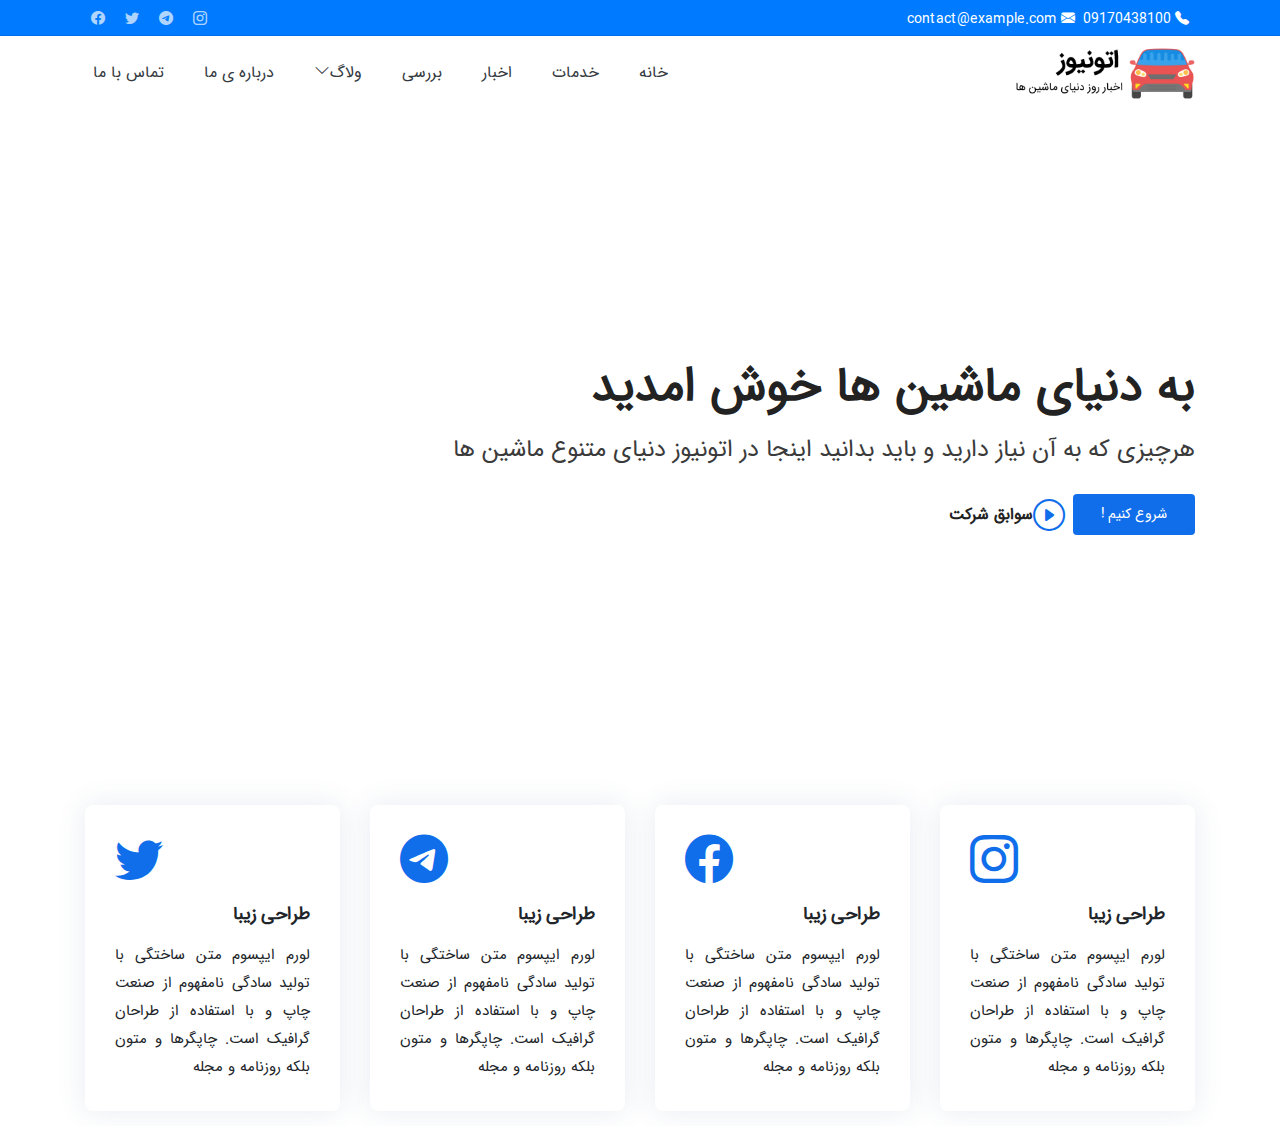
<file: index.html>
<!DOCTYPE html>
<html lang="en">
<head>
    <meta charset="UTF-8">
    <meta http-equiv="X-UA-Compatible" content="IE=edge">
    <meta name="viewport" content="width=device-width, initial-scale=1.0">
    <link rel="stylesheet" href="css/bootstrap-grid.min.css" />
    <link rel="stylesheet" href="css/bootstrap-reboot.min.css" />
    <link rel="stylesheet" href="css/bootstrap.min.css" />
    <link rel="stylesheet" href="css/bootstrap-icons/bootstrap-icons.css" />
    <link rel="stylesheet" href="css/style.css" />
    <title></title>
    <style>
    html,
*,
body {
  direction: rtl;
  font-family: iransansweb;
}
@font-face {
  font-family: iransansweb;
  src: url("../font/iransansweb/IRANSansWeb.eot") format("eot");
  src: url("../font/iransansweb/IRANSansWeb.ttf") format("ttf");
  src: url("../font/iransansweb/IRANSansWeb.woff") format("woff");
}
@font-face {
  font-family: iransansdn;
  src: url("../font/iransansdn/iransansdn.eot") format("eot");
  src: url("../font/iransansdn/iransansdn.ttf") format("ttf");
  src: url("../font/iransansdn/iransansdn.woff") format("woff");
}
::selection {
  background-color: #000;
  color: #fff;
}
.top-bar {
  background-color: #007bff;
  color: #fff;
  font-size: 14px;
  padding: 5px 0px;
  border-bottom: 1px solid rgba(0, 0, 0, 0.08);
}
.top-bar a {
  color: rgba(255, 255, 255, 0.7);
  transition: 0.3s;
}
.top-bar a:hover {
  color: white;
}
.topbar-right {
  float: right;
  margin-top: 4px;
}
.topbar-left {
  float: left;
  margin-top: 4px;
}
.topbar-left,
.topbar-right {
  padding-left: 21px;
  padding-right: 21px;
}
.topbar-left ul,
.topbar-right ul {
  padding: 0px;
  margin: 0px;
  list-style: none;
}
.topbar-left ul li,
.topbar-right ul li {
  display: inline-block;
}
#top-bar .nav-link i {
  font-size: 18px;
}
/*my nabar*/
.sticky {
  padding: 5px !important;
  box-shadow: 0 0.125rem 0.25rem rgba(0, 0, 0, 0.075) !important;
}
#navbar {
  padding: 10px;
  transition: all 0.5s ease-in-out 0s;
}
.navbar-nav .nav-link::before {
  content: "";
  position: absolute;
  left: 0;
  top: 80%;
  width: 0%;
  background-color: #fff;
  height: 2px;
  transition: all 0.5s linear;
  margin: 7px 0;
}
.navbar-nav .nav-link::after {
  content: "";
  position: absolute;
  right: 0;
  top: 80%;
  width: 0%;
  background-color: #fff;
  height: 2px;
  transition: all 0.5s linear;
  margin: 7px 0;
}
.navbar-nav .nav-link {
  position: relative;
}
.navbar-nav .nav-link:hover::before {
  width: 100%;
  background-color: #007bff;
}
.navbar-nav .nav-link:hover::after {
  width: 100%;
  background-color: #007bff;
}
.navbar-nav .nav-link:hover {
  color: #007bff !important;
}
.navbar-nav .dropdown-menu {
  padding: 10px 0;
  border: 1px solid rgba(0, 0, 0, 0.08);
}
.navbar-nav .dropdown-menu .dropdown-item {
  text-align: right;
  padding: 10px;
}
#hero {
  width: 100%;
  height: 75vh;
  background: url("https://images01.nicepage.com/c461c07a441a5d220e8feb1a/7b41792002e653d393caf40e/vbvbvbvb.jpg") top right;
  background-size: cover;
  position: relative;
  background-repeat: no-repeat;
}

#hero:before {
  content: "";
  background: rgba(255, 255, 255, 0.5);
  position: absolute;
  bottom: 0;
  top: 0;
  left: 0;
  right: 0;
}
#hero .container {
  position: relative;
}
#hero h1 {
  margin: 0;
  margin-bottom: 5px;
  font-size: 48px;
  font-weight: 700;
  line-height: 56px;
  color: #222222;
}

#hero h1 span {
  color: #106eea;
}

#hero h2 {
  color: #3b3b3b;
  margin: 5px 0 30px 0;
  margin-top: 20px;
  font-size: 24px;
  font-weight: 400;
}

#hero .btn-get-started {
  text-transform: uppercase;
  font-weight: 500;
  font-size: 14px;
  letter-spacing: 1px;
  display: inline-block;
  padding: 10px 28px;
  border-radius: 4px;
  transition: 0.5s;
  color: #fff;
  background: #106eea;
}

#hero .btn-get-started:hover {
  background: #247cf0;
}

#hero .btn-watch-video {
  font-size: 16px;
  transition: 0.5s;
  margin-left: 25px;
  color: #222222;
  font-weight: 600;
  display: flex;
  align-items: center;
}

#hero .btn-watch-video i {
  color: #106eea;
  font-size: 32px;
  transition: 0.3s;
  line-height: 0;
  margin-right: 8px;
}

#hero .btn-watch-video:hover {
  color: #106eea;
}

#hero .btn-watch-video:hover i {
  color: #3b8af2;
}

@media (min-width: 1024px) {
  #hero {
    background-attachment: fixed;
  }
}

@media (max-width: 768px) {
  #hero {
    height: 100vh;
  }
  #hero h1 {
    font-size: 28px;
    line-height: 36px;
  }
  #hero h2 {
    font-size: 18px;
    line-height: 24px;
    margin-bottom: 30px;
  }
  #hero .btn-get-started,
  #hero .btn-watch-video {
    font-size: 13px;
  }
}

@media (max-height: 500px) {
  #hero {
    height: 120vh;
  }
}
.icon-box {
  padding: 30px;
  position: relative;
  overflow: hidden;
  background-color: #fff;
  box-shadow: 0 0 29px 0 rgba(68, 88, 144, 0.12);
  transition: all 0.3s ease-in-out;
  border-radius: 8px;
  z-index: 1;
}
.icon-box::before {
  content: "";
  position: absolute;
  background: #cbe0fb;
  right: 0;
  left: 0;
  bottom: 0;
  top: 100%;
  transition: all 0.3s;
  z-index: -1;
}

.icon-box:hover::before {
  background: #106eea;
  top: 0;
  border-radius: 0px;
}
.icon {
  margin-bottom: 15px;
}
.icon i {
  font-size: 48px;
  line-height: 1;
  color: #106eea;
  transition: all 0.3s ease-in-out;
}
#main {
  margin-top: 20px;
  margin-bottom: 15px;
}
.icon-box h4 {
  font-weight: 700;
  margin-bottom: 15px;
  font-size: 18px;
  text-align: right;
}
.icon-box p {
  font-size: 15px;
  line-height: 28px;
  margin-bottom: 0;
}
.icon-box:hover {
  color: #fff;
}
.icon-box:hover .icon i {
  color: #fff;
}</style>
</head>
<body>
    <div class="top-bar d-flex align-items-center">
        <div class="container">
            <div class="row d-flex justify-content-center justify-content-md-between">
                <div class="topbar-right">
                    <ul>
                        <li><i class="bi bi-telephone-fill"></i></li>
                        <li>09170438100</li>
                        <li></li>
                        <li><i class="bi bi-envelope-fill"></i></li>
                        <li>contact@example.com</li>
                    </ul>
                </div>
                <div class="topbar-left">
                    <ul>
                        <li class="mr-3"><a href="#"><i class="bi bi-instagram"></i></a></li>
                        <li class="mr-3"><a href="#"><i class="bi bi-telegram"></i></a></li>
                        <li class="mr-3"><a href="#"><i class="bi bi-twitter"></i></a></li>
                        <li class="mr-3"><a href="#"><i class="bi bi-facebook"></i></a></li>
                    </ul>
                </div>
            </div>
        </div>
    </div>
    <nav class="navbar navbar-expand-md sticky-top bg-white" id="navbar">
        <div class="container">
            <a href="#" class="navbar-brand m-0 p-0">
                <img src="carshop.png" alt="" width="180px">
            </a>
            <button class="btn navbar-toggler" data-target="#navbar-collapse" data-toggle="collapse" aria-expanded="false" aria-controls="navbar-collapse">
                <span class="bi bi-list"></span>
            </button>
            <div id="navbar-collapse" class="collapse navbar-collapse">
                <div class="navbar-nav mr-auto">
                    <a href="#" class="nav-item nav-link text-dark mr-4">خانه</a>
                    <a href="#" class="nav-item nav-link text-dark mr-4">خدمات</a>
                    <a href="#" class="nav-item nav-link text-dark mr-4">اخبار</a>
                    <a href="#" class="nav-item nav-link text-dark mr-4">بررسی</a>
                    <div class="dropdown">
                        <a href="#" class="nav-item nav-link text-dark mr-4" role="button" data-toggle="dropdown">ولاگ<span class="bi bi-chevron-down"></span></a>
                        <div class="dropdown-menu">
                            <a href="#" class="dropdown-item">ماشین های داخلی</a>
                            <a href="#" class="dropdown-item">ماشین های خارجی</a>
                            <a href="#" class="dropdown-item">تعمیرات خودرو</a>
                            <a href="#" class="dropdown-item">قیمت ها و بررسی</a>
                        </div>
                    </div>
                    <a href="#" class="nav-item nav-link text-dark mr-4">درباره ی ما</a>
                    <a href="#" class="nav-item nav-link text-dark mr-4">تماس با ما</a>
                </div>
            </div>
        </div>
    </nav>
      <!-- ======= Hero Section ======= -->
  <section id="hero" class="d-flex align-items-center">
    <div class="container">
      <h1 class="d-block text-right">به دنیای ماشین ها خوش امدید</h1>
      <h2 class="d-block text-right">هرچیزی که به آن نیاز دارید و باید بدانید اینجا در اتونیوز دنیای متنوع ماشین ها</h2>
      <div class="d-flex">
        <a href="#about" class="btn-get-started scrollto">شروع کنیم !</a>
        <a href="https://www.youtube.com/watch?v=jDDaplaOz7Q" class="glightbox btn-watch-video"><i class="bi bi-play-circle"></i><span>سوابق شرکت</span></a>
      </div>
    </div>
  </section>
  <!-- End Hero -->
  <div id="main">
      <div class="container">
          <div class="row">
            <div class="col-12 col-lg-3 col-md-6 mb-lg-0 mb-5">
                <div class="icon-box">
                    <div class="icon"><i class="bi bi-instagram"></i></div>
                    <h4 class="title-F">طراحی زیبا</h4>
                    <p class="text-justify text-F">
                        لورم ایپسوم متن ساختگی با تولید سادگی نامفهوم از صنعت چاپ و با استفاده از طراحان گرافیک است. چاپگرها و متون بلکه روزنامه و مجله 
                    </p>
                </div>
            </div>
            <div class="col-12 col-lg-3 col-md-6 mb-lg-0 mb-5">
              <div class="icon-box">
                <div class="icon"><i class="bi bi-facebook"></i></div>
                <h4 class="title-F">طراحی زیبا</h4>
                <p class="text-justify text-F">
                    لورم ایپسوم متن ساختگی با تولید سادگی نامفهوم از صنعت چاپ و با استفاده از طراحان گرافیک است. چاپگرها و متون بلکه روزنامه و مجله 
                </p>
              </div>
          </div>
          <div class="col-12 col-lg-3 col-md-6 mb-lg-0 mb-5">
              <div class="icon-box">
                <div class="icon"><i class="bi bi-telegram"></i></div>
                <h4 class="title-F">طراحی زیبا</h4>
                <p class="text-justify text-F">
                    لورم ایپسوم متن ساختگی با تولید سادگی نامفهوم از صنعت چاپ و با استفاده از طراحان گرافیک است. چاپگرها و متون بلکه روزنامه و مجله 
                </p>
              </div>
          </div>
          <div class="col-12 col-lg-3 col-md-6 mb-lg-0 mb-5">
              <div class="icon-box">
                  <div class="icon"><i class="bi bi-twitter"></i></div>
                  <h4 class="title-F">طراحی زیبا</h4>
                  <p class="text-justify text-F">
                      لورم ایپسوم متن ساختگی با تولید سادگی نامفهوم از صنعت چاپ و با استفاده از طراحان گرافیک است. چاپگرها و متون بلکه روزنامه و مجله 
                  </p>
              </div>
          </div>
          </div>
      </div>
  </div>
</body>
<script src="https://code.jquery.com/jquery-3.3.1.slim.min.js" integrity="sha384-q8i/X+965DzO0rT7abK41JStQIAqVgRVzpbzo5smXKp4YfRvH+8abtTE1Pi6jizo"
    crossorigin="anonymous"></script>
<script src="https://cdnjs.cloudflare.com/ajax/libs/popper.js/1.14.3/umd/popper.min.js" integrity="sha384-ZMP7rVo3mIykV+2+9J3UJ46jBk0WLaUAdn689aCwoqbBJiSnjAK/l8WvCWPIPm49"
    crossorigin="anonymous"></script>
<script src="https://stackpath.bootstrapcdn.com/bootstrap/4.1.3/js/bootstrap.min.js" integrity="sha384-ChfqqxuZUCnJSK3+MXmPNIyE6ZbWh2IMqE241rYiqJxyMiZ6OW/JmZQ5stwEULTy"
    crossorigin="anonymous"></script>
<script>
    $(function () {
        $('[data-toggle="popover"]').popover();
    });
    $(function () {
        $('[data-toggle="tooltip"]').tooltip();
    });
    window.addEventListener("scroll",function(){
        var header=document.getElementById("navbar");
        header.classList.toggle("sticky", window.scrollY > 2);
    })
</script>
</html>
</file>
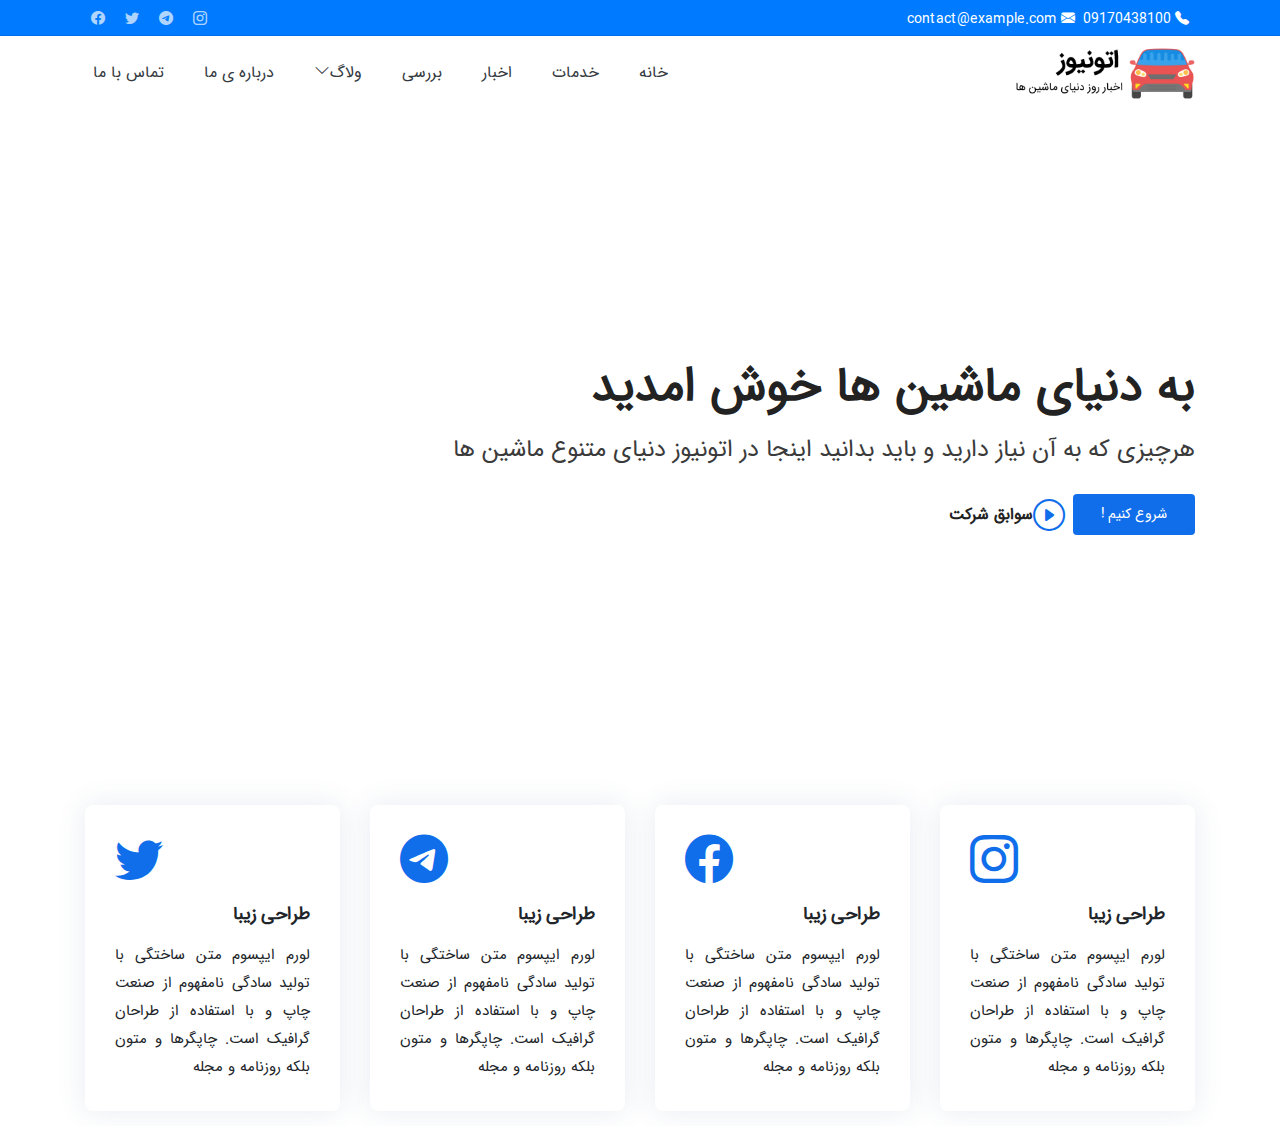
<file: index2.html>
<!DOCTYPE html>
<html lang="en">
<head>
    <meta charset="UTF-8">
    <meta http-equiv="X-UA-Compatible" content="IE=edge">
    <meta name="viewport" content="width=device-width, initial-scale=1.0">
    <link rel="stylesheet" href="css/bootstrap-grid.min.css" />
    <link rel="stylesheet" href="css/bootstrap-reboot.min.css" />
    <link rel="stylesheet" href="css/bootstrap.min.css" />
    <link rel="stylesheet" href="css/bootstrap-icons/bootstrap-icons.css" />
    <link rel="stylesheet" href="css/_index.css" />
    <title></title>
</head>
<body>
    <div class="top-bar d-flex align-items-center">
        <div class="container">
            <div class="row d-flex justify-content-center justify-content-md-between">
                <div class="topbar-right">
                    <ul>
                        <li><i class="bi bi-telephone-fill"></i></li>
                        <li>09170438100</li>
                        <li></li>
                        <li><i class="bi bi-envelope-fill"></i></li>
                        <li>contact@example.com</li>
                    </ul>
                </div>
                <div class="topbar-left">
                    <ul>
                        <li class="mr-3"><a href="#"><i class="bi bi-instagram"></i></a></li>
                        <li class="mr-3"><a href="#"><i class="bi bi-telegram"></i></a></li>
                        <li class="mr-3"><a href="#"><i class="bi bi-twitter"></i></a></li>
                        <li class="mr-3"><a href="#"><i class="bi bi-facebook"></i></a></li>
                    </ul>
                </div>
            </div>
        </div>
    </div>
    <nav class="navbar navbar-expand-md sticky-top bg-white" id="navbar">
        <div class="container">
            <a href="#" class="navbar-brand m-0 p-0">
                <img src="carshop.png" alt="" width="180px">
            </a>
            <button class="btn navbar-toggler" data-target="#navbar-collapse" data-toggle="collapse" aria-expanded="false" aria-controls="navbar-collapse">
                <span class="bi bi-list"></span>
            </button>
            <div id="navbar-collapse" class="collapse navbar-collapse">
                <div class="navbar-nav mr-auto">
                    <a href="#" class="nav-item nav-link text-dark mr-4">خانه</a>
                    <a href="#" class="nav-item nav-link text-dark mr-4">خدمات</a>
                    <a href="#" class="nav-item nav-link text-dark mr-4">اخبار</a>
                    <a href="#" class="nav-item nav-link text-dark mr-4">بررسی</a>
                    <div class="dropdown">
                        <a href="#" class="nav-item nav-link text-dark mr-4" role="button" data-toggle="dropdown">ولاگ<span class="bi bi-chevron-down"></span></a>
                        <div class="dropdown-menu">
                            <a href="#" class="dropdown-item">ماشین های داخلی</a>
                            <a href="#" class="dropdown-item">ماشین های خارجی</a>
                            <a href="#" class="dropdown-item">تعمیرات خودرو</a>
                            <a href="#" class="dropdown-item">قیمت ها و بررسی</a>
                        </div>
                    </div>
                    <a href="#" class="nav-item nav-link text-dark mr-4">درباره ی ما</a>
                    <a href="#" class="nav-item nav-link text-dark mr-4">تماس با ما</a>
                </div>
            </div>
        </div>
    </nav>
      <!-- ======= Hero Section ======= -->
  <section id="hero" class="d-flex align-items-center">
    <div class="container">
      <h1 class="d-block text-right">به دنیای ماشین ها خوش امدید</h1>
      <h2 class="d-block text-right">هرچیزی که به آن نیاز دارید و باید بدانید اینجا در اتونیوز دنیای متنوع ماشین ها</h2>
      <div class="d-flex">
        <a href="#about" class="btn-get-started scrollto">شروع کنیم !</a>
        <a href="https://www.youtube.com/watch?v=jDDaplaOz7Q" class="glightbox btn-watch-video"><i class="bi bi-play-circle"></i><span>سوابق شرکت</span></a>
      </div>
    </div>
  </section>
  <!-- End Hero -->
  <div id="main">
      <div class="container">
          <div class="row">
            <div class="col-12 col-lg-3 col-md-6 mb-lg-0 mb-5">
                <div class="icon-box">
                    <div class="icon"><i class="bi bi-instagram"></i></div>
                    <h4 class="title-F">طراحی زیبا</h4>
                    <p class="text-justify text-F">
                        لورم ایپسوم متن ساختگی با تولید سادگی نامفهوم از صنعت چاپ و با استفاده از طراحان گرافیک است. چاپگرها و متون بلکه روزنامه و مجله 
                    </p>
                </div>
            </div>
            <div class="col-12 col-lg-3 col-md-6 mb-lg-0 mb-5">
              <div class="icon-box">
                <div class="icon"><i class="bi bi-facebook"></i></div>
                <h4 class="title-F">طراحی زیبا</h4>
                <p class="text-justify text-F">
                    لورم ایپسوم متن ساختگی با تولید سادگی نامفهوم از صنعت چاپ و با استفاده از طراحان گرافیک است. چاپگرها و متون بلکه روزنامه و مجله 
                </p>
              </div>
          </div>
          <div class="col-12 col-lg-3 col-md-6 mb-lg-0 mb-5">
              <div class="icon-box">
                <div class="icon"><i class="bi bi-telegram"></i></div>
                <h4 class="title-F">طراحی زیبا</h4>
                <p class="text-justify text-F">
                    لورم ایپسوم متن ساختگی با تولید سادگی نامفهوم از صنعت چاپ و با استفاده از طراحان گرافیک است. چاپگرها و متون بلکه روزنامه و مجله 
                </p>
              </div>
          </div>
          <div class="col-12 col-lg-3 col-md-6 mb-lg-0 mb-5">
              <div class="icon-box">
                  <div class="icon"><i class="bi bi-twitter"></i></div>
                  <h4 class="title-F">طراحی زیبا</h4>
                  <p class="text-justify text-F">
                      لورم ایپسوم متن ساختگی با تولید سادگی نامفهوم از صنعت چاپ و با استفاده از طراحان گرافیک است. چاپگرها و متون بلکه روزنامه و مجله 
                  </p>
              </div>
          </div>
          </div>
      </div>
  </div>
</body>
<script src="https://code.jquery.com/jquery-3.3.1.slim.min.js" integrity="sha384-q8i/X+965DzO0rT7abK41JStQIAqVgRVzpbzo5smXKp4YfRvH+8abtTE1Pi6jizo"
    crossorigin="anonymous"></script>
<script src="https://cdnjs.cloudflare.com/ajax/libs/popper.js/1.14.3/umd/popper.min.js" integrity="sha384-ZMP7rVo3mIykV+2+9J3UJ46jBk0WLaUAdn689aCwoqbBJiSnjAK/l8WvCWPIPm49"
    crossorigin="anonymous"></script>
<script src="https://stackpath.bootstrapcdn.com/bootstrap/4.1.3/js/bootstrap.min.js" integrity="sha384-ChfqqxuZUCnJSK3+MXmPNIyE6ZbWh2IMqE241rYiqJxyMiZ6OW/JmZQ5stwEULTy"
    crossorigin="anonymous"></script>
<script>
    $(function () {
        $('[data-toggle="popover"]').popover();
    });
    $(function () {
        $('[data-toggle="tooltip"]').tooltip();
    });
    window.addEventListener("scroll",function(){
        var header=document.getElementById("navbar");
        header.classList.toggle("sticky", window.scrollY > 2);
    })
</script>
</html>
</file>
<file: css/style.css>
html,
*,
body {
  direction: rtl;
  font-family: iransansweb;
}
@font-face {
  font-family: iransansweb;
  src: url("../font/iransansweb/IRANSansWeb.eot") format("eot");
  src: url("../font/iransansweb/IRANSansWeb.ttf") format("ttf");
  src: url("../font/iransansweb/IRANSansWeb.woff") format("woff");
}
@font-face {
  font-family: iransansdn;
  src: url("../font/iransansdn/iransansdn.eot") format("eot");
  src: url("../font/iransansdn/iransansdn.ttf") format("ttf");
  src: url("../font/iransansdn/iransansdn.woff") format("woff");
}
::selection {
  background-color: #000;
  color: #fff;
}
.top-bar {
  background-color: #007bff;
  color: #fff;
  font-size: 14px;
  padding: 5px 0px;
  border-bottom: 1px solid rgba(0, 0, 0, 0.08);
}
.top-bar a {
  color: rgba(255, 255, 255, 0.7);
  transition: 0.3s;
}
.top-bar a:hover {
  color: white;
}
.topbar-right {
  float: right;
  margin-top: 4px;
}
.topbar-left {
  float: left;
  margin-top: 4px;
}
.topbar-left,
.topbar-right {
  padding-left: 21px;
  padding-right: 21px;
}
.topbar-left ul,
.topbar-right ul {
  padding: 0px;
  margin: 0px;
  list-style: none;
}
.topbar-left ul li,
.topbar-right ul li {
  display: inline-block;
}
#top-bar .nav-link i {
  font-size: 18px;
}
/*my nabar*/
.sticky {
  padding: 5px !important;
  box-shadow: 0 0.125rem 0.25rem rgba(0, 0, 0, 0.075) !important;
}
#navbar {
  padding: 10px;
  transition: all 0.5s ease-in-out 0s;
}
.navbar-nav .nav-link::before {
  content: "";
  position: absolute;
  left: 0;
  top: 80%;
  width: 0%;
  background-color: #fff;
  height: 2px;
  transition: all 0.5s linear;
  margin: 7px 0;
}
.navbar-nav .nav-link::after {
  content: "";
  position: absolute;
  right: 0;
  top: 80%;
  width: 0%;
  background-color: #fff;
  height: 2px;
  transition: all 0.5s linear;
  margin: 7px 0;
}
.navbar-nav .nav-link {
  position: relative;
}
.navbar-nav .nav-link:hover::before {
  width: 100%;
  background-color: #007bff;
}
.navbar-nav .nav-link:hover::after {
  width: 100%;
  background-color: #007bff;
}
.navbar-nav .nav-link:hover {
  color: #007bff !important;
}
.navbar-nav .dropdown-menu {
  padding: 10px 0;
  border: 1px solid rgba(0, 0, 0, 0.08);
}
.navbar-nav .dropdown-menu .dropdown-item {
  text-align: right;
  padding: 10px;
}
#hero {
  width: 100%;
  height: 75vh;
  background: url("https://images01.nicepage.com/c461c07a441a5d220e8feb1a/7b41792002e653d393caf40e/vbvbvbvb.jpg") top right;
  background-size: cover;
  position: relative;
  background-repeat: no-repeat;
}

#hero:before {
  content: "";
  background: rgba(255, 255, 255, 0.5);
  position: absolute;
  bottom: 0;
  top: 0;
  left: 0;
  right: 0;
}
#hero .container {
  position: relative;
}
#hero h1 {
  margin: 0;
  margin-bottom: 5px;
  font-size: 48px;
  font-weight: 700;
  line-height: 56px;
  color: #222222;
}

#hero h1 span {
  color: #106eea;
}

#hero h2 {
  color: #3b3b3b;
  margin: 5px 0 30px 0;
  margin-top: 20px;
  font-size: 24px;
  font-weight: 400;
}

#hero .btn-get-started {
  text-transform: uppercase;
  font-weight: 500;
  font-size: 14px;
  letter-spacing: 1px;
  display: inline-block;
  padding: 10px 28px;
  border-radius: 4px;
  transition: 0.5s;
  color: #fff;
  background: #106eea;
}

#hero .btn-get-started:hover {
  background: #247cf0;
}

#hero .btn-watch-video {
  font-size: 16px;
  transition: 0.5s;
  margin-left: 25px;
  color: #222222;
  font-weight: 600;
  display: flex;
  align-items: center;
}

#hero .btn-watch-video i {
  color: #106eea;
  font-size: 32px;
  transition: 0.3s;
  line-height: 0;
  margin-right: 8px;
}

#hero .btn-watch-video:hover {
  color: #106eea;
}

#hero .btn-watch-video:hover i {
  color: #3b8af2;
}

@media (min-width: 1024px) {
  #hero {
    background-attachment: fixed;
  }
}

@media (max-width: 768px) {
  #hero {
    height: 100vh;
  }
  #hero h1 {
    font-size: 28px;
    line-height: 36px;
  }
  #hero h2 {
    font-size: 18px;
    line-height: 24px;
    margin-bottom: 30px;
  }
  #hero .btn-get-started,
  #hero .btn-watch-video {
    font-size: 13px;
  }
}

@media (max-height: 500px) {
  #hero {
    height: 120vh;
  }
}
.icon-box {
  padding: 30px;
  position: relative;
  overflow: hidden;
  background-color: #fff;
  box-shadow: 0 0 29px 0 rgba(68, 88, 144, 0.12);
  transition: all 0.3s ease-in-out;
  border-radius: 8px;
  z-index: 1;
}
.icon-box::before {
  content: "";
  position: absolute;
  background: #cbe0fb;
  right: 0;
  left: 0;
  bottom: 0;
  top: 100%;
  transition: all 0.3s;
  z-index: -1;
}

.icon-box:hover::before {
  background: #106eea;
  top: 0;
  border-radius: 0px;
}
.icon {
  margin-bottom: 15px;
}
.icon i {
  font-size: 48px;
  line-height: 1;
  color: #106eea;
  transition: all 0.3s ease-in-out;
}
#main {
  margin-top: 20px;
  margin-bottom: 15px;
}
.icon-box h4 {
  font-weight: 700;
  margin-bottom: 15px;
  font-size: 18px;
  text-align: right;
}
.icon-box p {
  font-size: 15px;
  line-height: 28px;
  margin-bottom: 0;
}
.icon-box:hover {
  color: #fff;
}
.icon-box:hover .icon i {
  color: #fff;
}
</file>
<file: css/_index.css>
html,
*,
body {
  direction: rtl;
  font-family: iransansweb;
}
@font-face {
  font-family: iransansweb;
  src: url("../font/iransansweb/IRANSansWeb.eot") format("eot");
  src: url("../font/iransansweb/IRANSansWeb.ttf") format("ttf");
  src: url("../font/iransansweb/IRANSansWeb.woff") format("woff");
}
@font-face {
  font-family: iransansdn;
  src: url("../font/iransansdn/iransansdn.eot") format("eot");
  src: url("../font/iransansdn/iransansdn.ttf") format("ttf");
  src: url("../font/iransansdn/iransansdn.woff") format("woff");
}
::selection {
  background-color: #000;
  color: #fff;
}
.top-bar {
  background-color: #007bff;
  color: #fff;
  font-size: 14px;
  padding: 5px 0px;
  border-bottom: 1px solid rgba(0, 0, 0, 0.08);
}
.top-bar a {
  color: rgba(255, 255, 255, 0.7);
  transition: 0.3s;
}
.top-bar a:hover {
  color: white;
}
.topbar-right {
  float: right;
  margin-top: 4px;
}
.topbar-left {
  float: left;
  margin-top: 4px;
}
.topbar-left,
.topbar-right {
  padding-left: 21px;
  padding-right: 21px;
}
.topbar-left ul,
.topbar-right ul {
  padding: 0px;
  margin: 0px;
  list-style: none;
}
.topbar-left ul li,
.topbar-right ul li {
  display: inline-block;
}
#top-bar .nav-link i {
  font-size: 18px;
}
/*my nabar*/
.sticky {
  padding: 5px !important;
  box-shadow: 0 0.125rem 0.25rem rgba(0, 0, 0, 0.075) !important;
}
#navbar {
  padding: 10px;
  transition: all 0.5s ease-in-out 0s;
}
.navbar-nav .nav-link::before {
  content: "";
  position: absolute;
  left: 0;
  top: 80%;
  width: 0%;
  background-color: #fff;
  height: 2px;
  transition: all 0.5s linear;
  margin: 7px 0;
}
.navbar-nav .nav-link::after {
  content: "";
  position: absolute;
  right: 0;
  top: 80%;
  width: 0%;
  background-color: #fff;
  height: 2px;
  transition: all 0.5s linear;
  margin: 7px 0;
}
.navbar-nav .nav-link {
  position: relative;
}
.navbar-nav .nav-link:hover::before {
  width: 100%;
  background-color: #007bff;
}
.navbar-nav .nav-link:hover::after {
  width: 100%;
  background-color: #007bff;
}
.navbar-nav .nav-link:hover {
  color: #007bff !important;
}
.navbar-nav .dropdown-menu {
  padding: 10px 0;
  border: 1px solid rgba(0, 0, 0, 0.08);
}
.navbar-nav .dropdown-menu .dropdown-item {
  text-align: right;
  padding: 10px;
}
#hero {
  width: 100%;
  height: 75vh;
  background: url("https://images01.nicepage.com/c461c07a441a5d220e8feb1a/7b41792002e653d393caf40e/vbvbvbvb.jpg") top right;
  background-size: cover;
  position: relative;
  background-repeat: no-repeat;
}

#hero:before {
  content: "";
  background: rgba(255, 255, 255, 0.5);
  position: absolute;
  bottom: 0;
  top: 0;
  left: 0;
  right: 0;
}
#hero .container {
  position: relative;
}
#hero h1 {
  margin: 0;
  margin-bottom: 5px;
  font-size: 48px;
  font-weight: 700;
  line-height: 56px;
  color: #222222;
}

#hero h1 span {
  color: #106eea;
}

#hero h2 {
  color: #3b3b3b;
  margin: 5px 0 30px 0;
  margin-top: 20px;
  font-size: 24px;
  font-weight: 400;
}

#hero .btn-get-started {
  text-transform: uppercase;
  font-weight: 500;
  font-size: 14px;
  letter-spacing: 1px;
  display: inline-block;
  padding: 10px 28px;
  border-radius: 4px;
  transition: 0.5s;
  color: #fff;
  background: #106eea;
}

#hero .btn-get-started:hover {
  background: #247cf0;
}

#hero .btn-watch-video {
  font-size: 16px;
  transition: 0.5s;
  margin-left: 25px;
  color: #222222;
  font-weight: 600;
  display: flex;
  align-items: center;
}

#hero .btn-watch-video i {
  color: #106eea;
  font-size: 32px;
  transition: 0.3s;
  line-height: 0;
  margin-right: 8px;
}

#hero .btn-watch-video:hover {
  color: #106eea;
}

#hero .btn-watch-video:hover i {
  color: #3b8af2;
}

@media (min-width: 1024px) {
  #hero {
    background-attachment: fixed;
  }
}

@media (max-width: 768px) {
  #hero {
    height: 100vh;
  }
  #hero h1 {
    font-size: 28px;
    line-height: 36px;
  }
  #hero h2 {
    font-size: 18px;
    line-height: 24px;
    margin-bottom: 30px;
  }
  #hero .btn-get-started,
  #hero .btn-watch-video {
    font-size: 13px;
  }
}

@media (max-height: 500px) {
  #hero {
    height: 120vh;
  }
}
.icon-box {
  padding: 30px;
  position: relative;
  overflow: hidden;
  background-color: #fff;
  box-shadow: 0 0 29px 0 rgba(68, 88, 144, 0.12);
  transition: all 0.3s ease-in-out;
  border-radius: 8px;
  z-index: 1;
}
.icon-box::before {
  content: "";
  position: absolute;
  background: #cbe0fb;
  right: 0;
  left: 0;
  bottom: 0;
  top: 100%;
  transition: all 0.3s;
  z-index: -1;
}

.icon-box:hover::before {
  background: #106eea;
  top: 0;
  border-radius: 0px;
}
.icon {
  margin-bottom: 15px;
}
.icon i {
  font-size: 48px;
  line-height: 1;
  color: #106eea;
  transition: all 0.3s ease-in-out;
}
#main {
  margin-top: 20px;
  margin-bottom: 15px;
}
.icon-box h4 {
  font-weight: 700;
  margin-bottom: 15px;
  font-size: 18px;
  text-align: right;
}
.icon-box p {
  font-size: 15px;
  line-height: 28px;
  margin-bottom: 0;
}
.icon-box:hover {
  color: #fff;
}
.icon-box:hover .icon i {
  color: #fff;
}
</file>
